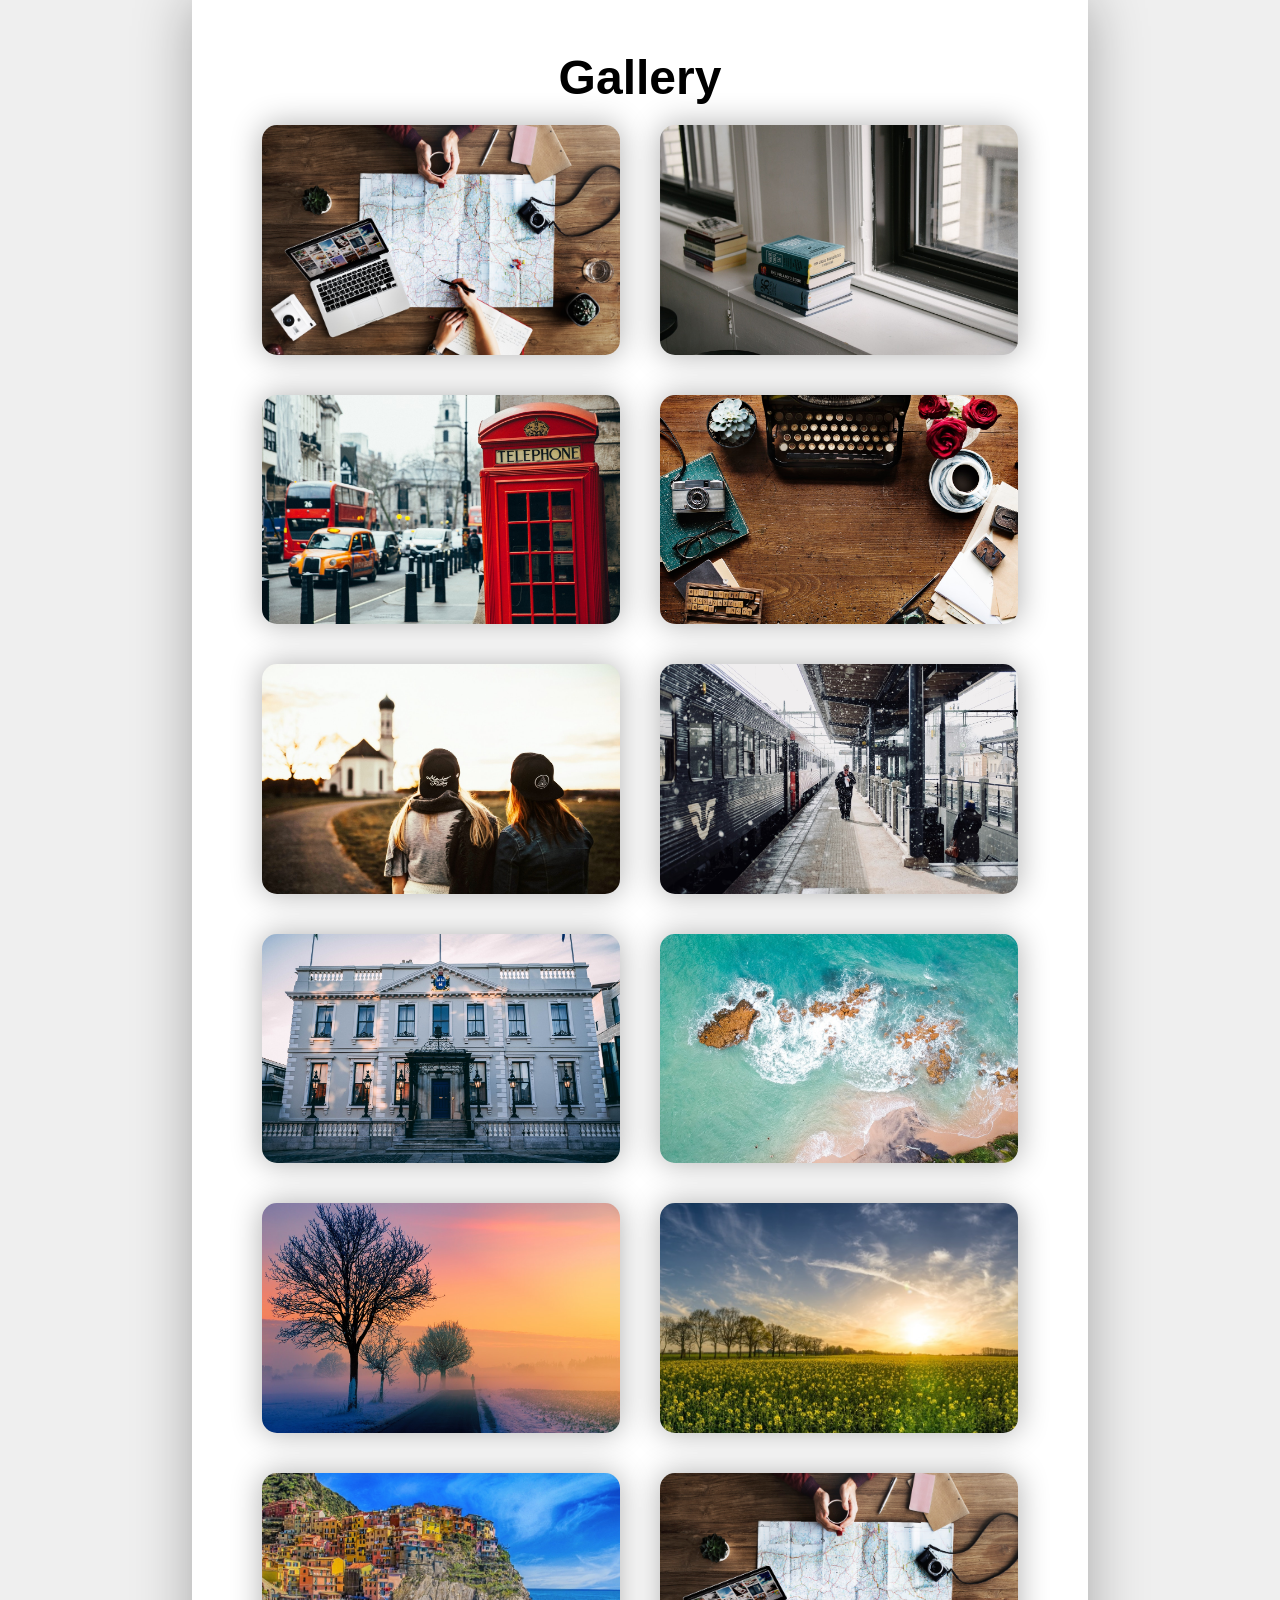
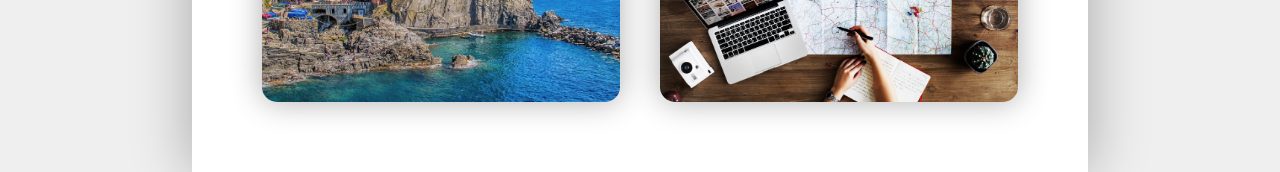
<file: index.html>
<!DOCTYPE html>
<html lang="en">
<head>
    <link rel="stylesheet" href="..//gallery_/css/main.css">
    <meta charset="UTF-8">
    <meta name="viewport" content="width=device-width, initial-scale=1.0">
    <title>Document</title>
</head>
<body>
    <main>
        <h1>Gallery</h1>
        <div class="photo photo1"></div>
        <div class="photo photo2"></div>
        <div class="photo photo3"></div>
        <div class="photo photo4"></div>
        <div class="photo photo5"></div>
        <div class="photo photo6"></div>
        <div class="photo photo7"></div>
        <div class="photo photo8"></div>
        <div class="photo photo9"></div>
        <div class="photo photo10"></div>
        <div class="photo photo11"></div>
        <div class="photo photo12"></div>
    </main>
</body>
</html>
</file>
<file: gallery_/css/main.css>
*{
    padding: 0;
    margin: 0;
    box-sizing: border-box;
}
body{
    background-color: #efefef;
    font-family: Verdana, Geneva, Tahoma, sans-serif;
}
main{
    width: 70%;
    padding: 50px;
    margin: auto;
    background-color: #fff;
    display: flex;
    flex-wrap: wrap;
    justify-content: center;
    box-shadow: 0 0 54px 1px rgba(0, 0, 0, 0.3);
}
.photo{
    width: calc(50% - 40px);
    height: calc((35vw - 40px) / 16 * 9);
    margin: 20px;
    transition: all 0.9s ease;
    background-color: orange;
    background-position: center;
    background-size: cover;
    background-repeat: no-repeat;
    border-radius: 15px;
    box-shadow: 0 0 30px 1px rgba(0, 0, 0, 0.3);;

}
.photo:hover{
    transform: scale(1.2) rotate(6deg);
}
h1{
    width: 100%;
    text-align: center;
    font-size: 48px;
}
.photo1{
    background-image: url(..//img/img1.jpeg);

}
.photo2{
    background-image: url(..//img/img2.jpeg);

}
.photo3{
    background-image: url(..//img/img3.jpeg);

}
.photo4{
    background-image: url(..//img/img4.jpeg);

}
.photo5{
    background-image: url(..//img/img5.jpeg);

}
.photo6{
    background-image: url(..//img/img6.jpeg);

}
.photo7{
    background-image: url(..//img/img7.jpeg);

}
.photo8{
    background-image: url(..//img/img8.jpeg);

}
.photo9{
    background-image: url(..//img/img9.jpeg);

}
.photo10{
    background-image: url(..//img/img10.jpeg);

}
.photo11{
    background-image: url(..//img/img11.jpg);

}
.photo12{
    background-image: url(..//img/img12.jpeg);

}
</file>
